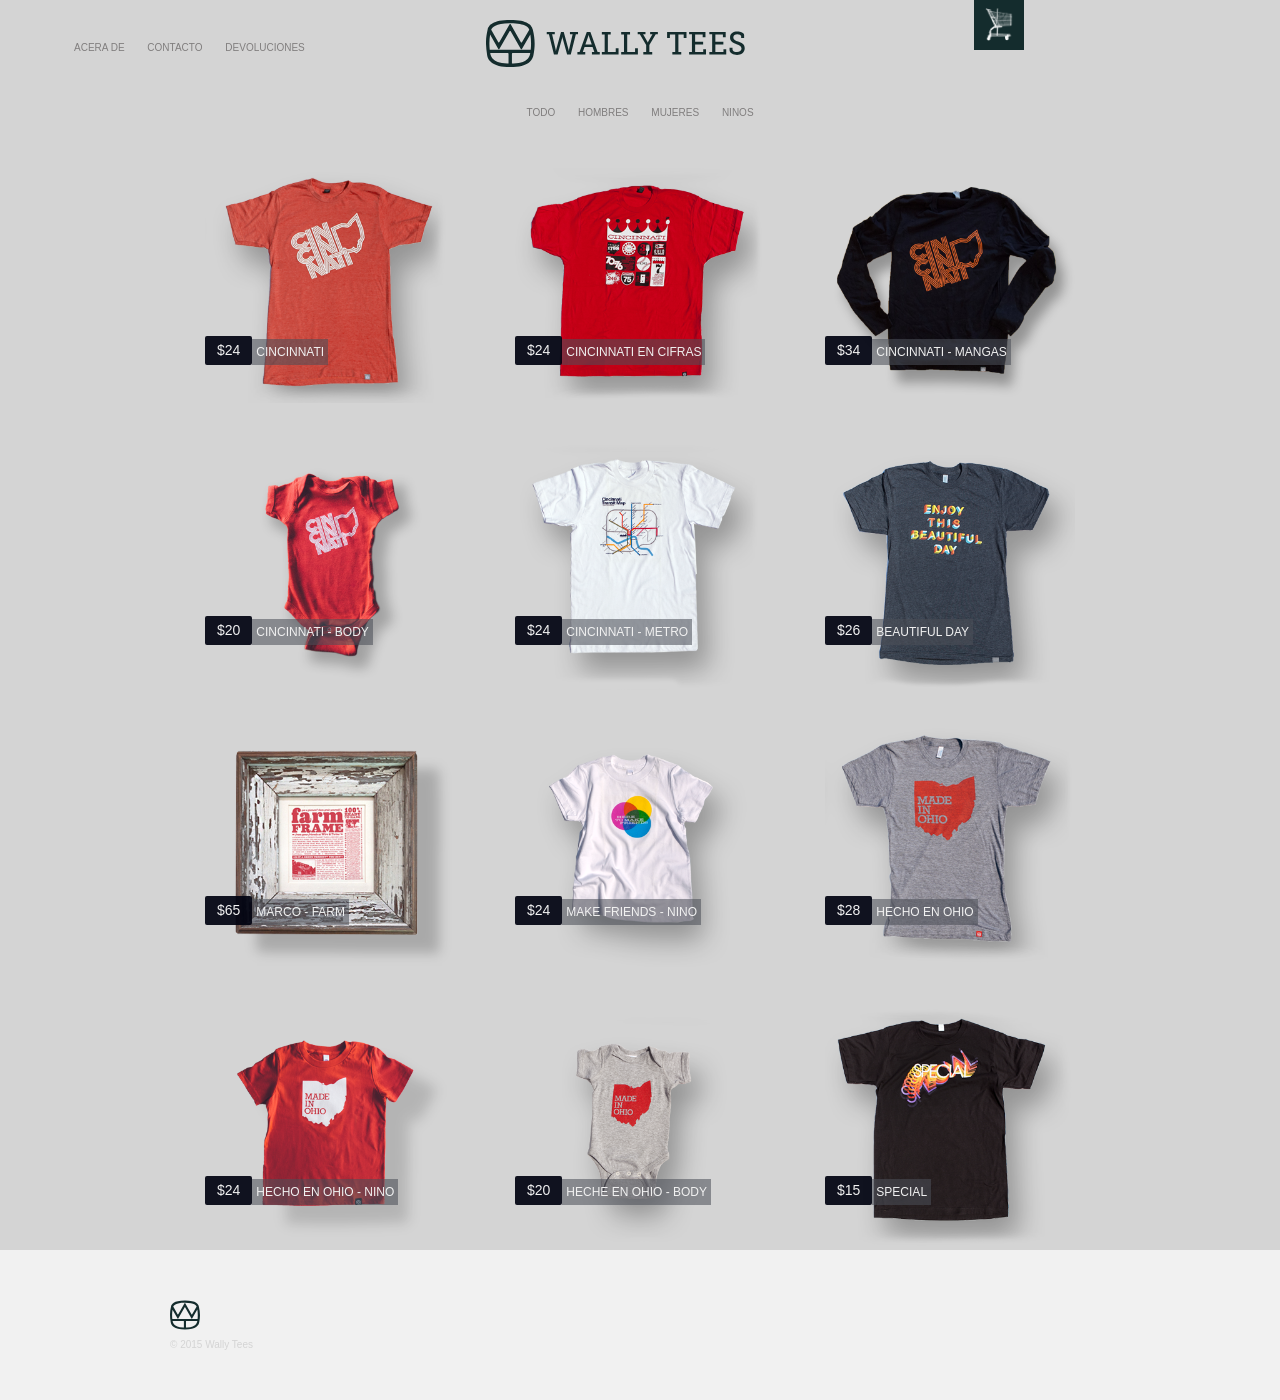
<file: index.html>
<!DOCTYPE html>
<html>
	<head>
		<meta charset="utf-8" />
		<title>Code base</title>
		<meta name=viewport content="initial-scale=1.0, width=device-width" />
		<link rel="stylesheet" href="css/reset.css" />
		<link rel="stylesheet" href="css/general.css" />
		<link rel="stylesheet" href="css/variables.css" />
		<link rel="stylesheet" href="css/typography.css" />
		<link rel="stylesheet" href="css/header.css" />
		<link rel="stylesheet" href="css/gallery.css" />
		<link rel="stylesheet" href="css/footer.css" />
		<link rel="stylesheet" href="css/mediaqueries.css" />

	</head>
	<body>
		<div class="header">
			<div class="navigation1">
				<a href="#">ACERA DE</a>
				<a href="#">CONTACTO</a>
				<a href="#">DEVOLUCIONES</a>
			</div>
			<div class="navigationitem">
				<button id="toggle" class="toggle">
					<img src="img/menu/toggle.svg">
				</button>
				<div class="menu">
					<ul>
						<li><a href="#">INITIAL</a></li>
						<li><a href="#">ACERA DE</a></li>
						<li><a href="#">CONTACTO</a></li>
						<li><a href="#">DEVOLUCIONES</a></li>    
					</ul>
				</div>			  
			</div>
			<div class="logo1"><img src="img/logo/logo-XL.svg"></div>
			<div class="logo3"><img src="img/logo/logo-small.svg"></div>
			<div class="navigation2">
				<a href="#">TODO</a>
				<a href="#">HOMBRES</a>
				<a href="#">MUJERES</a>					
				<a href="#">NINOS</a>
			</div>
			<div class="cart1"><img src="img/cart/cart-big.png"></div>
			<div class="cart2"><img src="img/cart/cart-small.png"></div>
		</div>

		<div class="row">
			<div class="col">
				<a href="img/products-big/cincinnati-XL.jpg" data-rel="lightcase:myCollection:slideshow">				
				<img src="img/products-small/cincinnati.png"></a>
				<div class="description">
					<div class="box1">$24</div>
					<div class="box2">cincinnati</div>
				</div>
				</div>

			<a href="img/products-big/cincinnati-cifr-XL.jpg" data-rel="lightcase:myCollection:slideshow">
				<div class="col">
				<img src="img/products-small/cincinnati-cifr.png"> 
				<div class="description">
					<div class="box1">$24</div>
					<div class="box2">cincinnati en cifras</div>
				</div>
				</div>
			</a>	
			<a href="img/products-big/cincinnati-sleeves-XL.jpg" data-rel="lightcase:myCollection:slideshow">
				<div class="col">	
				<img src="img/products-small/cincinnati-sleeves.png">
				<div class="description">
					<div class="box1">$34</div>
					<div class="box2">cincinnati - mangas</div>
				</div>
				</div>
			</a>
		</div>

		<div class="row">
			<a href="img/products-big/cincinnati-body-XL.jpg" data-rel="lightcase:myCollection:slideshow">
				<div class="col">
				<img src="img/products-small/cincinnati-body.png">
				<div class="description">
					<div class="box1">$20</div>
					<div class="box2">cincinnati - body</div>
				</div>
				</div>
			</a>
			<a href="img/products-big/cincinnati-metro-XL.jpg" data-rel="lightcase:myCollection:slideshow">
				<div class="col">
				<img src="img/products-small/cincinnati-metro.png">
				<div class="description">
					<div class="box1">$24</div>
					<div class="box2">cincinnati - metro</div>
				</div>
				</div>
				</a>
			<a href="img/products-big/beautiful-day-XL.jpg" data-rel="lightcase:myCollection:slideshow">
				<div class="col">
				<img src="img/products-small/beautiful-day.png">
				<div class="description">
					<div class="box1">$26</div>
					<div class="box2">beautiful day</div>
				</div>
				</div>
			</a>
		</div>

		<div class="row">
			<a href="img/products-big/marco-farm-XL.jpg" data-rel="lightcase:myCollection:slideshow">
			<div class="col">
				<img src="img/products-small/marco-farm.png">
				<div class="description">
					<div class="box1">$65</div>
					<div class="box2">marco - farm</div>
				</div>
			</div>
			</a>
			<a href="img/products-big/make-friends-XL.jpg" data-rel="lightcase:myCollection:slideshow">
			<div class="col">	
				<img src="img/products-small/make-friends.png">
				<div class="description">
					<div class="box1">$24</div>
					<div class="box2">make friends - nino</div>
				</div>
			</div>
			</a>
			<a href="img/products-big/hecho-ohio-XL.jpg" data-rel="lightcase:myCollection:slideshow">
			<div class="col">
				<img src="img/products-small/hecho-ohio.png">
				<div class="description">
					<div class="box1">$28</div>
					<div class="box2">hecho en ohio</div>
				</div>
			</div>
			</a>
		</div>

		<div class="row">
			<a href="img/products-big/ohio-kid-XL.jpg" data-rel="lightcase:myCollection:slideshow">
				<div class="col">	
				<img src="img/products-small/ohio-kid.png">
				<div class="description">
					<div class="box1">$24</div>
					<div class="box2">hecho en ohio - nino</div>
				</div>
				</div>
			</a>
			
			<div class="col">	
			<a href="img/products-big/ohio-body-XL.jpg" data-rel="lightcase:myCollection:slideshow">	
				<img src="img/products-small/ohio-body.png"></a>
				<div class="description">
					<div class="box1">$20</div>
					<div class="box2">heche en ohio - body</div>
				</div>
			</div>
			<div class="col">
			<a href="img/products-big/special-XL.jpg" data-rel="lightcase:myCollection:slideshow">
				<img src="img/products-small/special.png"></a>
				<div class="description">
					<div class="box1">$15</div>
					<div class="box2">special</div>
				</div>
			</div>	
		</div>

		<div class="footer">
			<div class="logo2"><img src="img/logo/logo-small.svg" width="30" height="30"></div>
		<div class="footertext">© 2015 Wally Tees</div>
		</div>

	<script type="text/javascript" src="https://ajax.googleapis.com/ajax/libs/jquery/1.10.2/jquery.min.js"></script>
	<script src="scripts/java.js"></script>
	<link rel="stylesheet" type="text/css" href="lightcase-2.5.0\src\css\lightcase.css">
<script type="text/javascript" src="lightcase-2.5.0\src\js\lightcase.js"></script>

<script type="text/javascript">
	jQuery(document).ready(function($) {
		$('a[data-rel^=lightcase]').lightcase();
	});
</script>

</body>

</html>
</file>
<file: css/general.css>
/* Base */

* {
  box-sizing: border-box;
}

/* General */

body {
  background-color: var(--lightgrey);
}

img {
  max-width: 100%;
}



/* … */
</file>
<file: css/variables.css>
:root{
    --white: rgb(241, 241, 241); 
    --lightgrey: rgb(212, 212, 212); 
    --grey: rgb(128, 126, 126);
    --darkgrey: rgba(75, 79, 88, 0.562);
    --black: rgba(0, 3, 17, 0.925);
    --size1: 14px;
    --size2: 12px;
    --size3: 10px;
}
</file>
<file: css/typography.css>
body {
    font-family: sans-serif;
    line-height: 1.5;
}

.navigation1, .navigation2, .footertext {
    font-size: var(--size3);
}

.navigation1 a, .navigation2 a{
    color: var(--grey);
}

.box1 {
    font-size: var(--size1);
    color: var(--white);
}

.box2 {
    color: var(--white);
    font-size: var(--size2);
}

.footertext {
    color: var(--lightgrey);
  }
</file>
<file: css/header.css>
.header {
    background-color: var(--lightgrey);
    min-height: 100px;
  }
  
  .navigation1, .navigation2 {
    flex-grow: 1;
    position: relative;
  } 
  
  .navigation1 a, .navigation2 a {
    text-decoration: none;
    padding: 10px;
    display: inline-block;
  }
  
  .navigation1 {
    text-align: left;
    padding-top: 30px;
    padding-left: 5%; 
    max-width: fit-content;
   
  }
  

  .toggle {
    cursor: pointer;
    text-decoration: none;
}

.menu.visible {
  transform: translateX(0);
}

.menu {
  position: fixed;
  right: 0;
  left: 0;
  top: 0;
  background-color: black;
  padding: 1rem 2rem;
  transform: translateX(-100%);
  transition: transform .6s;
  z-index: 3;
  text-align: center;
}

.menu a {
  color: white;
  font-weight: bold;
  text-decoration: none;
}

.menu ul {
  list-style: none;
  padding-left: 0;
}

.menu li{
  margin-bottom: 1rem;
  border-bottom: 1px solid white;
}
  .navigation2 {
    text-align: center;
    padding-top: 30px;
    max-width: fit-content;
    margin-right: auto;
    margin-left: auto;
  }
  
  .cart1 { 
   top: 0px;
   position: absolute;
   right: 20%;
   display: block;
   width: 50px;
  }
  
  .cart2 {
    top: 5px;
    position: absolute;
    right: 10%;
    max-width: 75px;
  }
  
  .logo1 {
    top: 20px;
    position: absolute;
    padding-left: 38%;
  }

  .logo3 {
    top: 5px;
    position: relative;
    padding-left: 45%;
  }
</file>
<file: css/gallery.css>
.row {
    background-color: var(--lightgrey);
    border: transparent;
    display: flex;
    min-height: fit-content;
   flex-grow: 1;
   flex-wrap: wrap;
   justify-content: center;
  }
  
  
  .col {
    max-width: 250px;
    max-height: 250px;
    border: transparent;
    flex-grow: 1;
    flex-wrap: wrap;
    display: flex;
    position: relative;
    align-self: center;
    margin-top: 30px;
    margin-right: 30px;
    margin-left: 30px;
  }
  
  .description {
    position: absolute;
    bottom: 30px;
    z-index: 2;
    text-align: left;
    display: flex;
    flex-direction: row;
    margin-bottom: 15px;
  }
  
  .box1 {
    background-color: var(--black);
    border-radius: 2px;
    padding-left: 12px;
    padding-top: 4px;
    padding-right: 12px;
    padding-bottom: 4px;
    z-index: 1;
  }
  
  .box2 {
    text-align: center;
    margin-top: 2px;
    text-transform: uppercase;
    background-color: var(--darkgrey);
    padding: 4px;
    align-self: center;
    z-index: -1;
  }
</file>
<file: css/footer.css>
.footer {
    background-color: var(--white);
    min-height: 150px;
    padding-top: 50px;
    padding-left: 170px;
  }
</file>
<file: css/mediaqueries.css>
@media (max-width: 850px) {
    .footer {
      display: block;
      align-self: center;
      padding-left: 40%;
    }
    .row {
      display: block;
      margin-right: auto;
      margin-left: auto;
      width: 50%;
    }
    .navigation1 {
      display: none;
    }
    .logo1 {
      display: none;
    }
    .cart1 {
      display: none;
    }
  }

  @media (min-width: 850px) {
    
    .menu {
      display: none;
    }
    .toggle {
      display: none;
    }
    .logo3 {
      display: none;
    }
    .cart2 {
      display: none;
    }
  }
</file>
